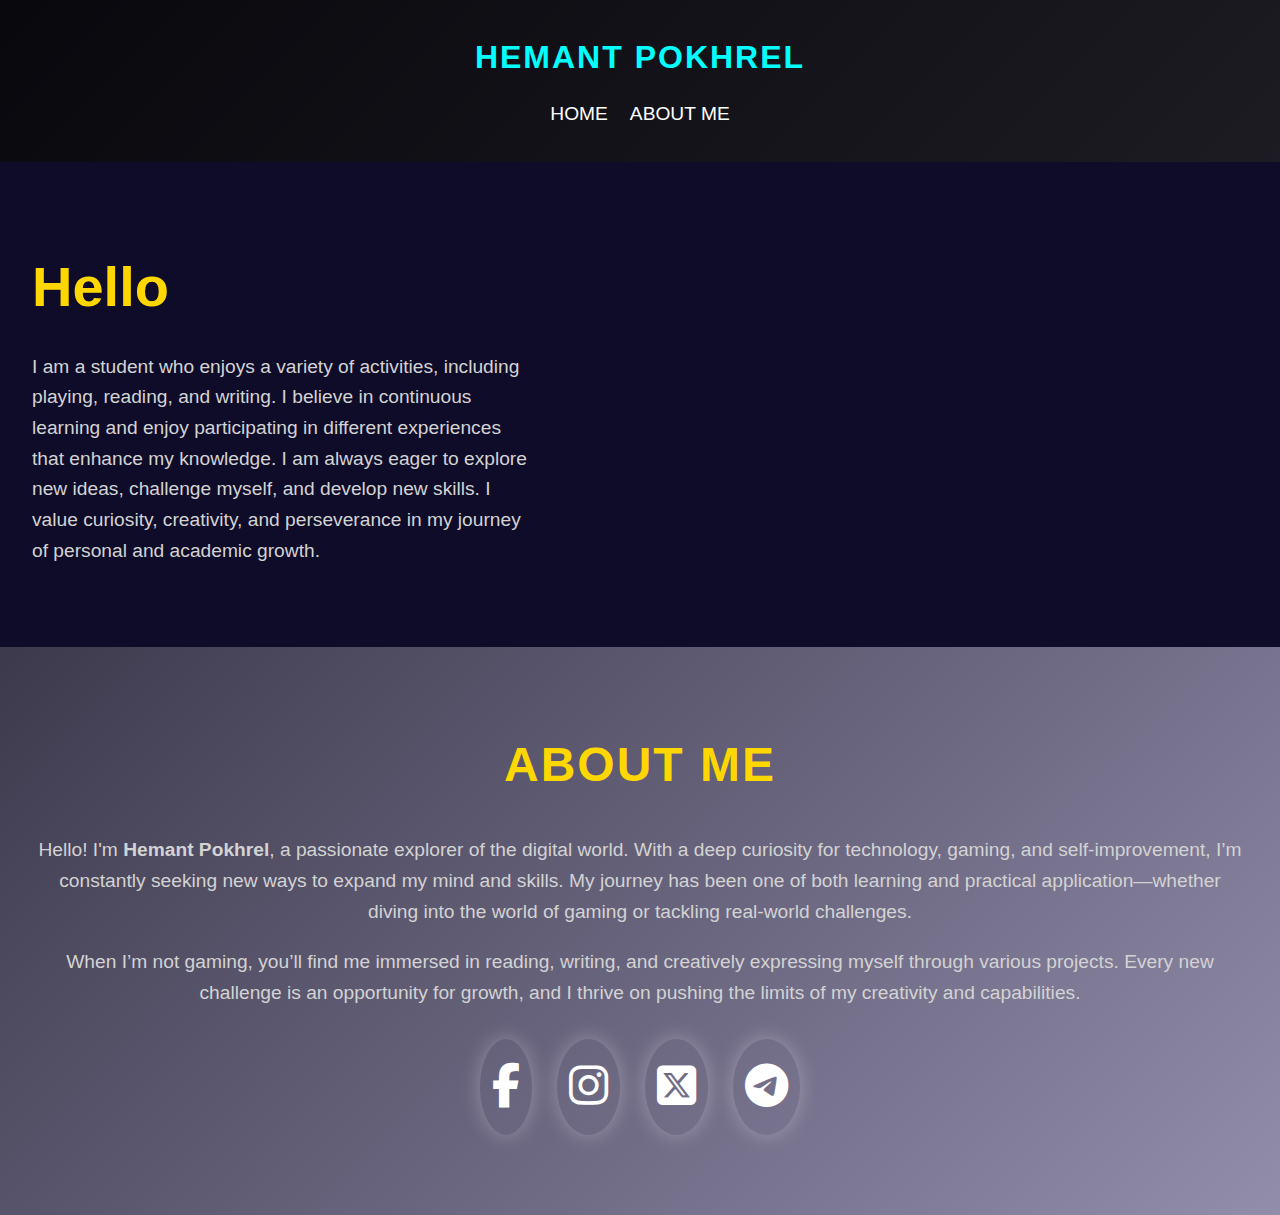
<file: index.html>
<!DOCTYPE html>
<html lang="en">
<head>
    <meta charset="UTF-8">
    <meta name="viewport" content="width=device- initial-scale=1.0">
    <title></title>
    <link rel="stylesheet" href="hee.css">
    <link rel="stylesheet" href="https://cdnjs.cloudflare.com/ajax/libs/font-awesome/6.7.2/css/all.min.css" />
</head>
<body>
    <header>
        <div class="logo">HEMANT POKHREL</div>
        <nav class="navbar">
            <ul>
                <li><a href="#">Home</a></li>
                <li><a href="#about">About Me</a></li>

            </ul>
        </nav>
    </header>

    <!-- Hero Section -->
    <section class="hero">
        <div class="hero-content">
            <h1>Hello</h1>
            <p> I am a student who enjoys a variety of activities, including playing, reading, and writing. I believe in continuous learning and enjoy participating in different experiences that enhance my knowledge. I am always eager to explore new ideas, challenge myself, and develop new skills. I value curiosity, creativity, and perseverance in my journey of personal and academic growth.</p>
	</div>
        
    </section>

    <!-- About Section -->
    <section id="about" class="about">
        <h2>About Me</h2>
        <div class="about-content">
            <p>Hello! I'm <strong>Hemant Pokhrel</strong>, a passionate explorer of the digital world. With a deep curiosity for technology, gaming, and self-improvement, I’m constantly seeking new ways to expand my mind and skills. My journey has been one of both learning and practical application—whether diving into the world of gaming or tackling real-world challenges.</p>
            <p>When I’m not gaming, you’ll find me immersed in reading, writing, and creatively expressing myself through various projects. Every new challenge is an opportunity for growth, and I thrive on pushing the limits of my creativity and capabilities.</p>

            <!-- Social Media Links -->
            <div class="social-media">
                <a href="https://www.facebook.com/profile.php?id=100070802662055" target="_blank"><i class="fab fa-facebook-f"></i></a>
                <a href="https://www.instagram.com/hemant_pokharel25/" target="_blank"><i class="fab fa-instagram"></i></a>
                <a href="https://x.com/Hemant2062" target="_blank"><i class="fa-brands fa-square-x-twitter"></i></a>
                <a href="https://t.me/hemantpokhrel25" target="_blank"><i class="fab fa-telegram"></i></a>
            </div>
        </div>
    </section>
	</body>

</html>
</file>
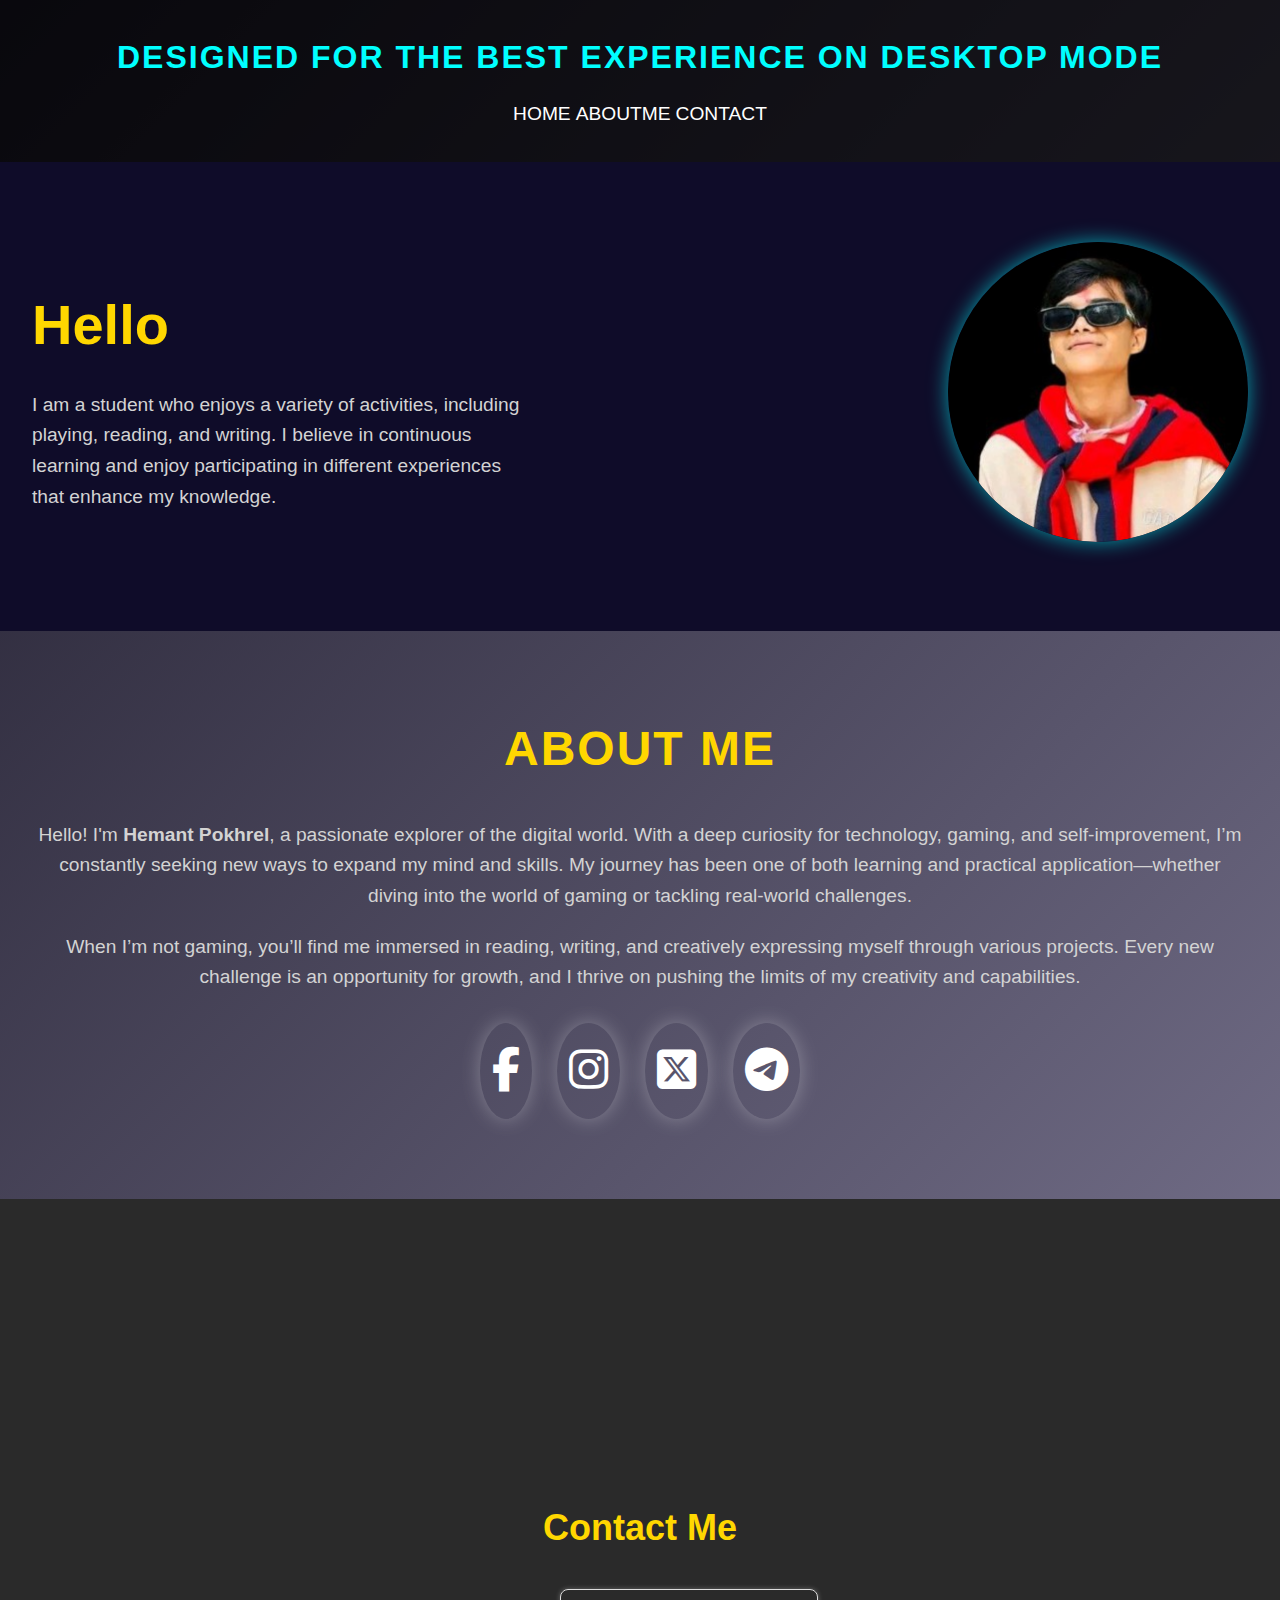
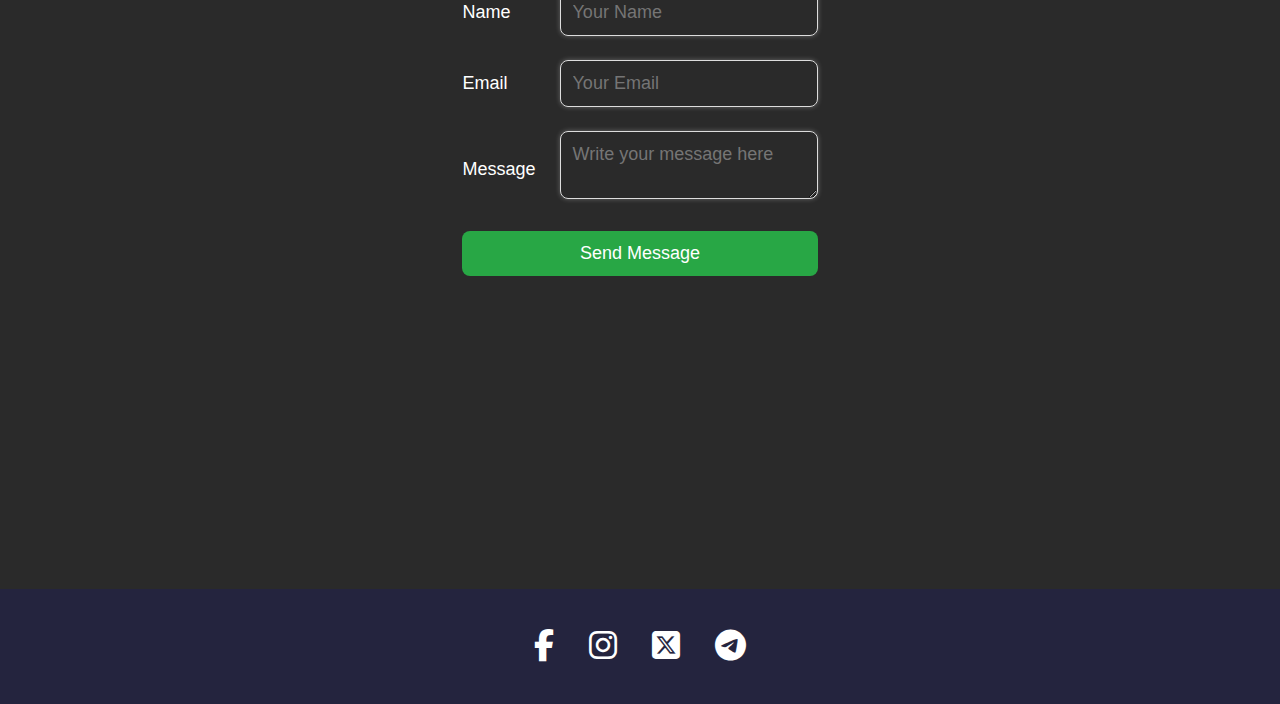
<file: hem.html>
<!DOCTYPE html>
<html lang="en">
<head>
    <meta charset="UTF-8">
    <meta name="viewport" content="width=device-width, initial-scale=1.0">
    <title>Hemantpokhrel</title>
    <link rel="stylesheet" href="he.css">
    <link rel="stylesheet" href="https://cdnjs.cloudflare.com/ajax/libs/font-awesome/6.7.2/css/all.min.css" />
</head>
<body>
    <header>
        <div class="logo">Designed for the best experience on desktop Mode</div>
        <nav class="navbar">
            <ul>
                <li><a href="#">Home</a></li>
                <li><a href="#about">AboutMe</a></li>
                <li><a href="#contact">Contact</a></li>
            </ul>
        </nav>
    </header>

    <!-- Hero Section -->
    <section class="hero">
        <div class="hero-content">
            <h1>Hello</h1>
            <p>I am a student who enjoys a variety of activities, including playing, reading, and writing. I believe in continuous learning and enjoy participating in different experiences that enhance my knowledge.</p>
        </div>
        <div class="hero-image">
            <img src="sso1.png" alt="Hemant's Image">
        </div>
    </section>

    <!-- About Section -->
    <section id="about" class="about">
        <h2>About Me</h2>
        <div class="about-content">
            <p>Hello! I'm <strong>Hemant Pokhrel</strong>, a passionate explorer of the digital world. With a deep curiosity for technology, gaming, and self-improvement, I’m constantly seeking new ways to expand my mind and skills. My journey has been one of both learning and practical application—whether diving into the world of gaming or tackling real-world challenges.</p>
            <p>When I’m not gaming, you’ll find me immersed in reading, writing, and creatively expressing myself through various projects. Every new challenge is an opportunity for growth, and I thrive on pushing the limits of my creativity and capabilities.</p>

            <!-- Social Media Links -->
            <div class="social-media">
                <a href="https://www.facebook.com/profile.php?id=100070802662055" target="_blank"><i class="fab fa-facebook-f"></i></a>
                <a href="https://www.instagram.com/hemant_pokharel25/" target="_blank"><i class="fab fa-instagram"></i></a>
                <a href="https://x.com/Hemant2062" target="_blank"><i class="fa-brands fa-square-x-twitter"></i></a>
                <a href="https://t.me/hemantpokhrel25" target="_blank"><i class="fab fa-telegram"></i></a>
            </div>
        </div>
    </section>

    <!-- Contact Section -->
    <div class="contact" id="contact">
        <h1 class="contact-heading">Contact Me</h1>
        <div class="contact-form-container">
            <form>
                <table>
                    <tr>
                        <td><label for="name">Name</label></td>
                        <td><input type="text" id="name" name="name" placeholder="Your Name" required class="input-field" /></td>
                    </tr>
                    <tr>
                        <td><label for="email">Email</label></td>
                        <td><input type="email" id="email" name="email" placeholder="Your Email" required class="input-field" /></td>
                    </tr>
                    <tr>
                        <td><label for="message">Message</label></td>
                        <td><textarea id="message" name="message" placeholder="Write your message here" required class="input-field"></textarea></td>
                    </tr>
                    <tr>
                        <td colspan="2">
                            <button type="submit" class="submit-btn">Send Message</button>
                        </td>
                    </tr>
                </table>
            </form>
        </div>
    </div>

    <!-- Footer -->
    <footer>
        <div class="footer-social">
            <a href="https://www.facebook.com/profile.php?id=100070802662055" target="_blank"><i class="fab fa-facebook-f"></i></a>
            <a href="https://www.instagram.com/hemant_pokharel25/" target="_blank"><i class="fab fa-instagram"></i></a>
            <a href="https://x.com/Hemant2062" target="_blank"><i class="fa-brands fa-square-x-twitter"></i></a>
            <a href="https://t.me/hemantpokhrel25" target="_blank"><i class="fab fa-telegram"></i></a>
        </div>
    </footer>
</body>
</html>
</file>
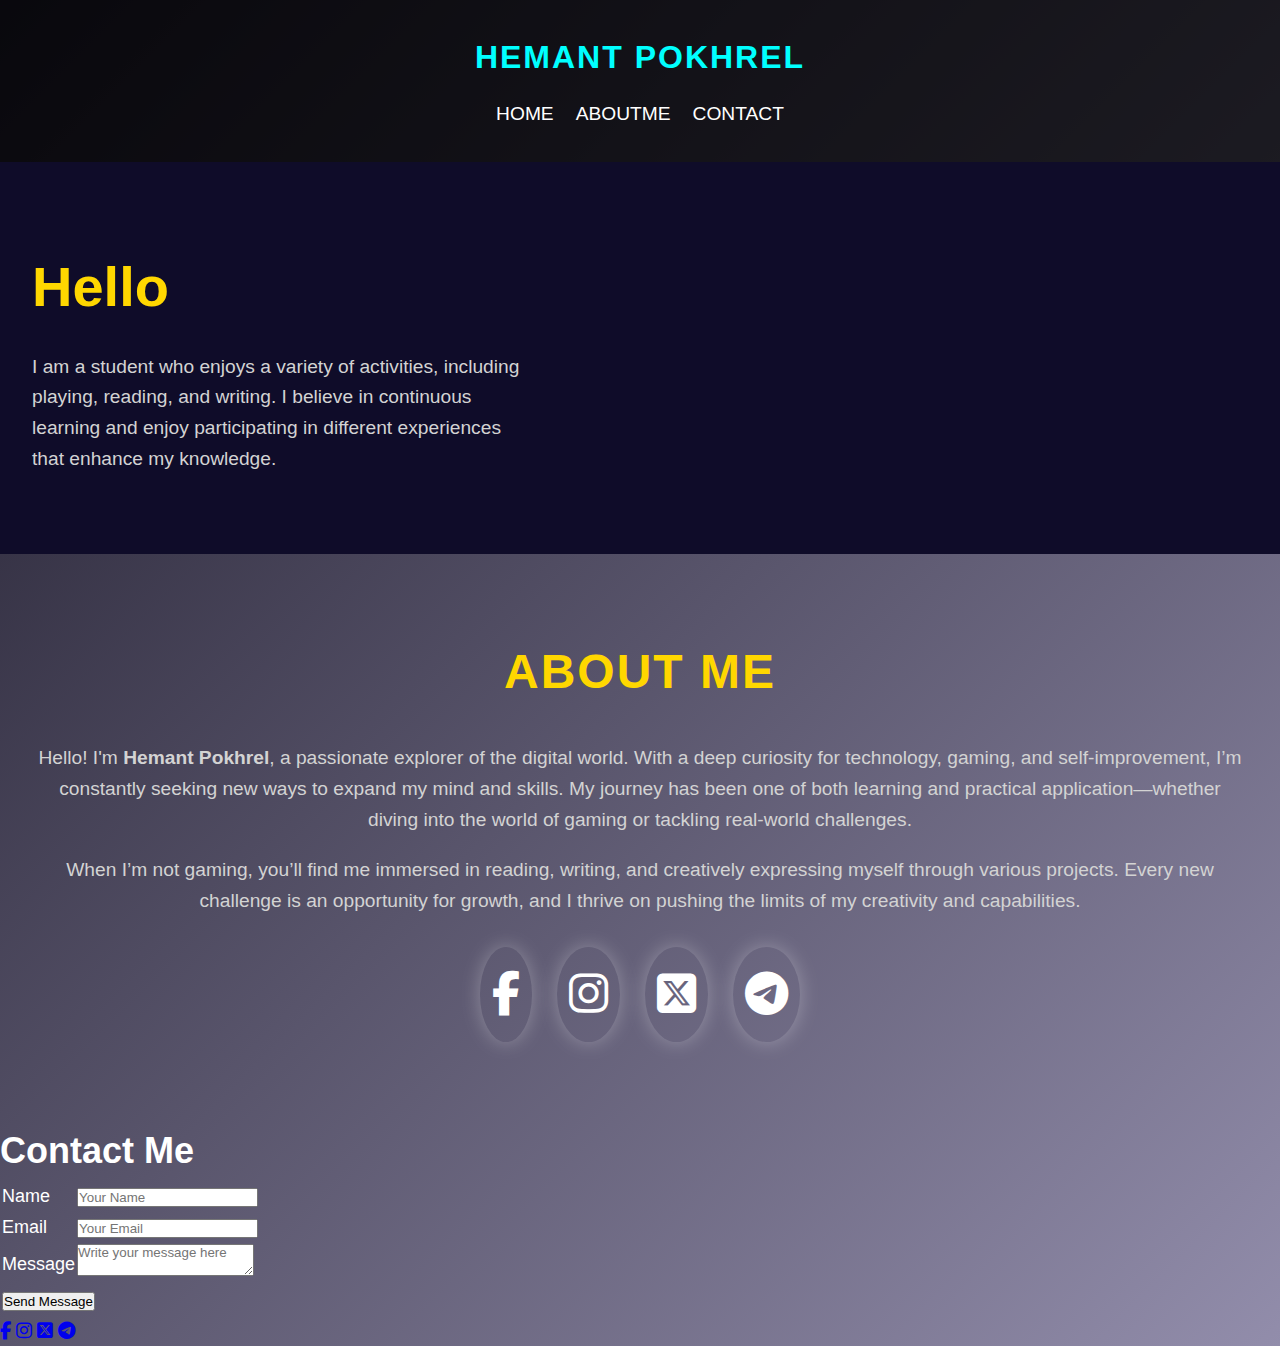
<file: ind.html>
<!DOCTYPE html>
<html lang="en">
<head>
    <meta charset="UTF-8">
    <meta name="viewport" content="width=device- initial-scale=1.0">
    <title></title>
    <link rel="stylesheet" href="hee.css">
    <link rel="stylesheet" href="https://cdnjs.cloudflare.com/ajax/libs/font-awesome/6.7.2/css/all.min.css" />
</head>
<body>
    <header>
        <div class="logo">HEMANT POKHREL</div>
        <nav class="navbar">
            <ul>
                <li><a href="#">Home</a></li>
                <li><a href="#about">AboutMe</a></li>
                <li><a href="#contact">Contact</a></li>
            </ul>
        </nav>
    </header>

    <!-- Hero Section -->
    <section class="hero">
        <div class="hero-content">
            <h1>Hello</h1>
            <p>I am a student who enjoys a variety of activities, including playing, reading, and writing. I believe in continuous learning and enjoy participating in different experiences that enhance my knowledge.</p>
        </div>
      
    </section>

    <!-- About Section -->
    <section id="about" class="about">
        <h2>About Me</h2>
        <div class="about-content">
            <p>Hello! I'm <strong>Hemant Pokhrel</strong>, a passionate explorer of the digital world. With a deep curiosity for technology, gaming, and self-improvement, I’m constantly seeking new ways to expand my mind and skills. My journey has been one of both learning and practical application—whether diving into the world of gaming or tackling real-world challenges.</p>
            <p>When I’m not gaming, you’ll find me immersed in reading, writing, and creatively expressing myself through various projects. Every new challenge is an opportunity for growth, and I thrive on pushing the limits of my creativity and capabilities.</p>

            <!-- Social Media Links -->
            <div class="social-media">
                <a href="https://www.facebook.com/profile.php?id=100070802662055" target="_blank"><i class="fab fa-facebook-f"></i></a>
                <a href="https://www.instagram.com/hemant_pokharel25/" target="_blank"><i class="fab fa-instagram"></i></a>
                <a href="https://x.com/Hemant2062" target="_blank"><i class="fa-brands fa-square-x-twitter"></i></a>
                <a href="https://t.me/hemantpokhrel25" target="_blank"><i class="fab fa-telegram"></i></a>
            </div>
        </div>
    </section>

    <!-- Contact Section -->
    <div class="contact" id="contact">
        <h1 class="contact-heading">Contact Me</h1>
        <div class="contact-form-container">
            <form>
                <table>
                    <tr>
                        <td><label for="name">Name</label></td>
                        <td><input type="text" id="name" name="name" placeholder="Your Name" required class="input-field" /></td>
                    </tr>
                    <tr>
                        <td><label for="email">Email</label></td>
                        <td><input type="email" id="email" name="email" placeholder="Your Email" required class="input-field" /></td>
                    </tr>
                    <tr>
                        <td><label for="message">Message</label></td>
                        <td><textarea id="message" name="message" placeholder="Write your message here" required class="input-field"></textarea></td>
                    </tr>
                    <tr>
                        <td colspan="2">
                            <button type="submit" class="submit-btn">Send Message</button>
                        </td>
                    </tr>
                </table>
            </form>
        </div>
    </div>

    <!-- Footer -->
    <footer>
        <div class="footer-social">
            <a href="https://www.facebook.com/profile.php?id=100070802662055" target="_blank"><i class="fab fa-facebook-f"></i></a>
            <a href="https://www.instagram.com/hemant_pokharel25/" target="_blank"><i class="fab fa-instagram"></i></a>
            <a href="https://x.com/Hemant2062" target="_blank"><i class="fa-brands fa-square-x-twitter"></i></a>
            <a href="https://t.me/hemantpokhrel25" target="_blank"><i class="fab fa-telegram"></i></a>
        </div>
    </footer>
</body>
</html>
</file>
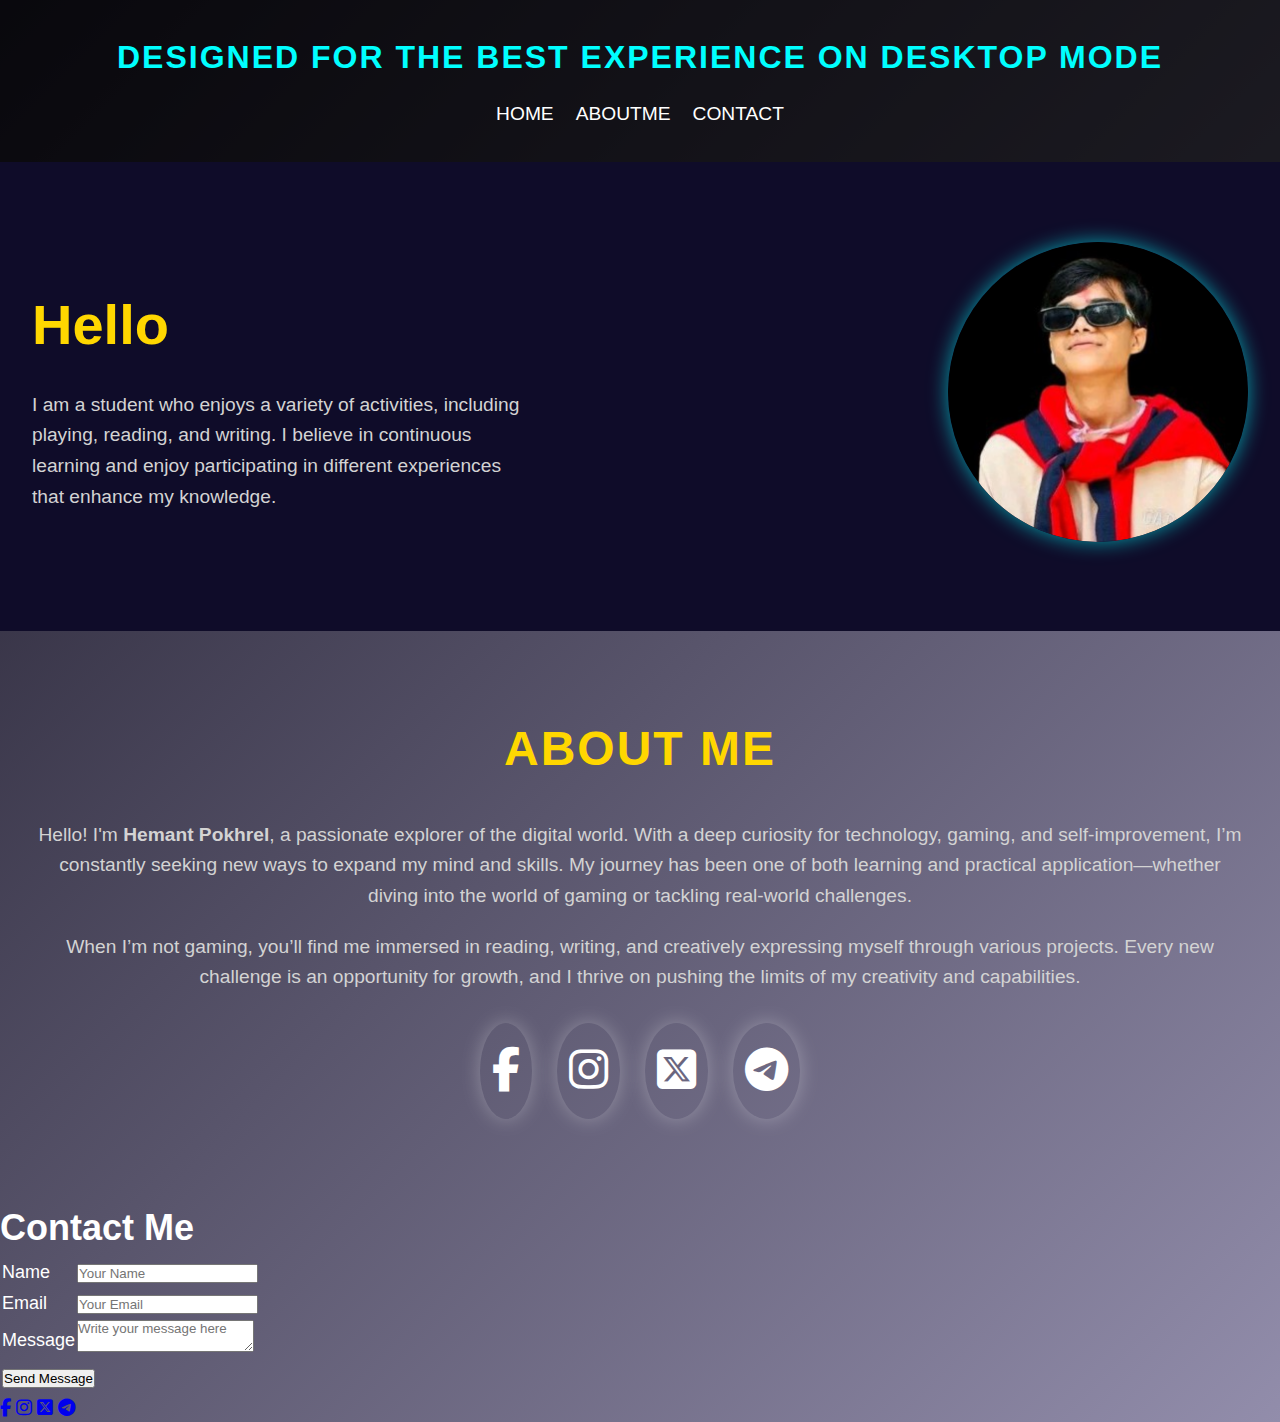
<file: inde.html>
<!DOCTYPE html>
<html lang="en">
<head>
    <meta charset="UTF-8">
    <meta name="viewport" content="width=device- initial-scale=1.0">
    <title>My Website</title>
    <link rel="stylesheet" href="hee.css">
    <link rel="stylesheet" href="https://cdnjs.cloudflare.com/ajax/libs/font-awesome/6.7.2/css/all.min.css" />
</head>
<body>
    <header>
        <div class="logo">Designed for the best experience on desktop Mode</div>
        <nav class="navbar">
            <ul>
                <li><a href="#">Home</a></li>
                <li><a href="#about">AboutMe</a></li>
                <li><a href="#contact">Contact</a></li>
            </ul>
        </nav>
    </header>

    <!-- Hero Section -->
    <section class="hero">
        <div class="hero-content">
            <h1>Hello</h1>
            <p>I am a student who enjoys a variety of activities, including playing, reading, and writing. I believe in continuous learning and enjoy participating in different experiences that enhance my knowledge.</p>
        </div>
        <div class="hero-image">
            <img src="sso1.png" alt="Hemant's Image">
        </div>
    </section>

    <!-- About Section -->
    <section id="about" class="about">
        <h2>About Me</h2>
        <div class="about-content">
            <p>Hello! I'm <strong>Hemant Pokhrel</strong>, a passionate explorer of the digital world. With a deep curiosity for technology, gaming, and self-improvement, I’m constantly seeking new ways to expand my mind and skills. My journey has been one of both learning and practical application—whether diving into the world of gaming or tackling real-world challenges.</p>
            <p>When I’m not gaming, you’ll find me immersed in reading, writing, and creatively expressing myself through various projects. Every new challenge is an opportunity for growth, and I thrive on pushing the limits of my creativity and capabilities.</p>

            <!-- Social Media Links -->
            <div class="social-media">
                <a href="https://www.facebook.com/profile.php?id=100070802662055" target="_blank"><i class="fab fa-facebook-f"></i></a>
                <a href="https://www.instagram.com/hemant_pokharel25/" target="_blank"><i class="fab fa-instagram"></i></a>
                <a href="https://x.com/Hemant2062" target="_blank"><i class="fa-brands fa-square-x-twitter"></i></a>
                <a href="https://t.me/hemantpokhrel25" target="_blank"><i class="fab fa-telegram"></i></a>
            </div>
        </div>
    </section>

    <!-- Contact Section -->
    <div class="contact" id="contact">
        <h1 class="contact-heading">Contact Me</h1>
        <div class="contact-form-container">
            <form>
                <table>
                    <tr>
                        <td><label for="name">Name</label></td>
                        <td><input type="text" id="name" name="name" placeholder="Your Name" required class="input-field" /></td>
                    </tr>
                    <tr>
                        <td><label for="email">Email</label></td>
                        <td><input type="email" id="email" name="email" placeholder="Your Email" required class="input-field" /></td>
                    </tr>
                    <tr>
                        <td><label for="message">Message</label></td>
                        <td><textarea id="message" name="message" placeholder="Write your message here" required class="input-field"></textarea></td>
                    </tr>
                    <tr>
                        <td colspan="2">
                            <button type="submit" class="submit-btn">Send Message</button>
                        </td>
                    </tr>
                </table>
            </form>
        </div>
    </div>

    <!-- Footer -->
    <footer>
        <div class="footer-social">
            <a href="https://www.facebook.com/profile.php?id=100070802662055" target="_blank"><i class="fab fa-facebook-f"></i></a>
            <a href="https://www.instagram.com/hemant_pokharel25/" target="_blank"><i class="fab fa-instagram"></i></a>
            <a href="https://x.com/Hemant2062" target="_blank"><i class="fa-brands fa-square-x-twitter"></i></a>
            <a href="https://t.me/hemantpokhrel25" target="_blank"><i class="fab fa-telegram"></i></a>
        </div>
    </footer>
</body>
</html>
</file>
<file: hee.css>
/* Global Reset */
* {
    margin: 0;
    padding: 0;
    box-sizing: border-box;
    font-family: "Poppins", sans-serif;
}

/* Body */
body {
    background: linear-gradient(135deg, #1f1c2c, #928DAB);
    color: white;
    line-height: 1.6;
    font-size: 18px;
}

/* Header */
header {
    display: flex;
    flex-direction: column;
    align-items: center;
    padding: 2rem 0;
    background: rgba(0, 0, 0, 0.7);
}

.logo {
    font-size: 2rem;
    font-weight: bold;
    color: #00FFFF;
    text-transform: uppercase;
    letter-spacing: 2px;
    margin-bottom: 1rem;
}


.navbar ul {
    display: flex;
    gap: 22px;
    list-style-type: none; /* Removes bullets */
    padding: 0;
    margin: 0;
}

.navbar ul li {
    display: inline-block;
}

.navbar ul li a {
    color: #fff;
    font-size: 1.2rem;
    text-transform: uppercase;
    text-decoration: none; /* Removes underline */
    transition: color 0.3s ease;
}

.navbar ul li a:hover {
    color: #ffa500;
}

/* Hero Section */
.hero {
    display: flex;
    justify-content: space-between;
    align-items: center;
    padding: 5rem 2rem;
    background: #0f0c29;
}

.hero-content {
    max-width: 500px;
    text-align: left;
}

.hero-content h1 {
    font-size: 3.5rem;
    color: #FFD700;
    animation: fadeIn 2s ease-in-out;
}

.hero-content p {
    font-size: 1.2rem;
    color: #d3d3d3;
    margin-top: 20px;
    animation: fadeIn 2s ease-in-out;
}

.hero-image img {
    width: 300px;
    height: 300px;
    border-radius: 50%;
    box-shadow: 0px 0px 20px rgba(0, 255, 255, 0.6);
    animation: pulse 3s infinite;
}

/* About Section */
.about {
    padding: 5rem 2rem;
    text-align: center;
    color: #fff;
}

.about h2 {
    font-size: 3rem;
    color: #FFD700;
    margin-bottom: 2rem;
    font-weight: 600;
    text-transform: uppercase;
    letter-spacing: 2px;
}

.about-content p {
    font-size: 1.2rem;
    line-height: 1.6;
    color: #d3d3d3;
    margin-bottom: 20px;
    font-weight: 400;
}

/* Social Media Icons */
.social-media {
    display: flex;
    justify-content: center;
    gap: 25px;
    margin-top: 30px;
}

.social-media a {
    color: #fff;
    font-size: 2.8rem;
    transition: transform 0.3s ease, color 0.3s ease;
    padding: 12px;
    border-radius: 50%;
    box-shadow: 0 0 20px rgba(255, 255, 255, 0.3);
    transition: all 0.3s ease;
}

.social-media a:hover {
    transform: scale(1.2);
    color: #FFD700;
}
</file>
<file: he.css>
/* Global Reset */
* {
    margin: 0;
    padding: 0;
    box-sizing: border-box;
    font-family: "Poppins", sans-serif;
}

/* Body */
body {
    background: linear-gradient(135deg, #1f1c2c, #928DAB);
    color: white;
    line-height: 1.6;
    font-size: 18px;
}

/* Header */
header {
    display: flex;
    flex-direction: column;
    align-items: center;
    padding: 2rem 0;
    background: rgba(0, 0, 0, 0.7);
}

.logo {
    font-size: 2rem;
    font-weight: bold;
    color: #00FFFF;
    text-transform: uppercase;
    letter-spacing: 2px;
    margin-bottom: 1rem;
}

* Navbar */
.navbar ul {
    display: flex;
    gap: 22px;
    list-style-type: none; /* Removes bullets */
    padding: 0;
    margin: 0;
}

.navbar ul li {
    display: inline-block;
}

.navbar ul li a {
    color: #fff;
    font-size: 1.2rem;
    text-transform: uppercase;
    text-decoration: none; /* Removes underline */
    transition: color 0.3s ease;
}

.navbar ul li a:hover {
    color: #ffa500;
}

/* Hero Section */
.hero {
    display: flex;
    justify-content: space-between;
    align-items: center;
    padding: 5rem 2rem;
    background: #0f0c29;
}

.hero-content {
    max-width: 500px;
    text-align: left;
}

.hero-content h1 {
    font-size: 3.5rem;
    color: #FFD700;
    animation: fadeIn 2s ease-in-out;
}

.hero-content p {
    font-size: 1.2rem;
    color: #d3d3d3;
    margin-top: 20px;
    animation: fadeIn 2s ease-in-out;
}

.hero-image img {
    width: 300px;
    height: 300px;
    border-radius: 50%;
    box-shadow: 0px 0px 20px rgba(0, 255, 255, 0.6);
    animation: pulse 3s infinite;
}

/* Hero Section Animation */
@keyframes pulse {
    0% {
        transform: scale(1);
    }
    50% {
        transform: scale(1.1);
    }
    100% {
        transform: scale(1);
    }
}

/* About Section */
.about {
    padding: 5rem 2rem;
    text-align: center;
    color: #fff;
}

.about h2 {
    font-size: 3rem;
    color: #FFD700;
    margin-bottom: 2rem;
    font-weight: 600;
    text-transform: uppercase;
    letter-spacing: 2px;
}

.about-content p {
    font-size: 1.2rem;
    line-height: 1.6;
    color: #d3d3d3;
    margin-bottom: 20px;
    font-weight: 400;
}

/* Social Media Icons */
.social-media {
    display: flex;
    justify-content: center;
    gap: 25px;
    margin-top: 30px;
}

.social-media a {
    color: #fff;
    font-size: 2.8rem;
    transition: transform 0.3s ease, color 0.3s ease;
    padding: 12px;
    border-radius: 50%;
    box-shadow: 0 0 20px rgba(255, 255, 255, 0.3);
    transition: all 0.3s ease;
}

.social-media a:hover {
    transform: scale(1.2);
    color: #FFD700;
}

/* Contact Section */
.contact {
    display: flex;
    justify-content: center;
    align-items: center;
    height: 110vh;
    background-color: #2a2a2a;
    flex-direction: column;
    text-align: center;
}

.contact-heading {
    font-size: 36px;
    font-weight: bold;
    color: #FFD700;
    margin-bottom: 20px;
    margin-top: 0;
}


.contact-form-container table {
    width: 100%;
    border-collapse: collapse;
}

.contact-form-container td {
    padding: 12px;
    vertical-align: middle;
    text-align: left;
}
.input-field {
    width: 100%;
    padding: 12px;
    border: 1px solid #ddd;
    border-radius: 8px;
    font-size: 18px;
    background-color: transparent;
    color: white;
    box-shadow: 0 0 5px rgba(255, 255, 255, 0.3);
}

.input-field:focus {
    border-color: #28a745;
    box-shadow: 0 0 10px rgba(40, 167, 69, 0.6);
}

.submit-btn {
    width: 100%;
    padding: 12px;
    background-color: #28a745;
    color: white;
    font-size: 18px;
    border: none;
    border-radius: 8px;
    cursor: pointer;
    transition: 0.3s ease;
}

.submit-btn:hover {
    background-color: #218838;
    transform: translateY(-2px);
}

.submit-btn:active {
    transform: translateY(1px);
}


/* Footer */
footer {
    background: #24243e;
    padding: 2rem;
    text-align: center;
}

.footer-social a {
    margin: 0 15px;
    color: #fff;
    font-size: 2rem;
    transition: transform 0.3s ease, color 0.3s ease;
}

.footer-social a:hover {
    transform: rotate(360deg) scale(1.3);
    color: #ff4081;
}
</file>
